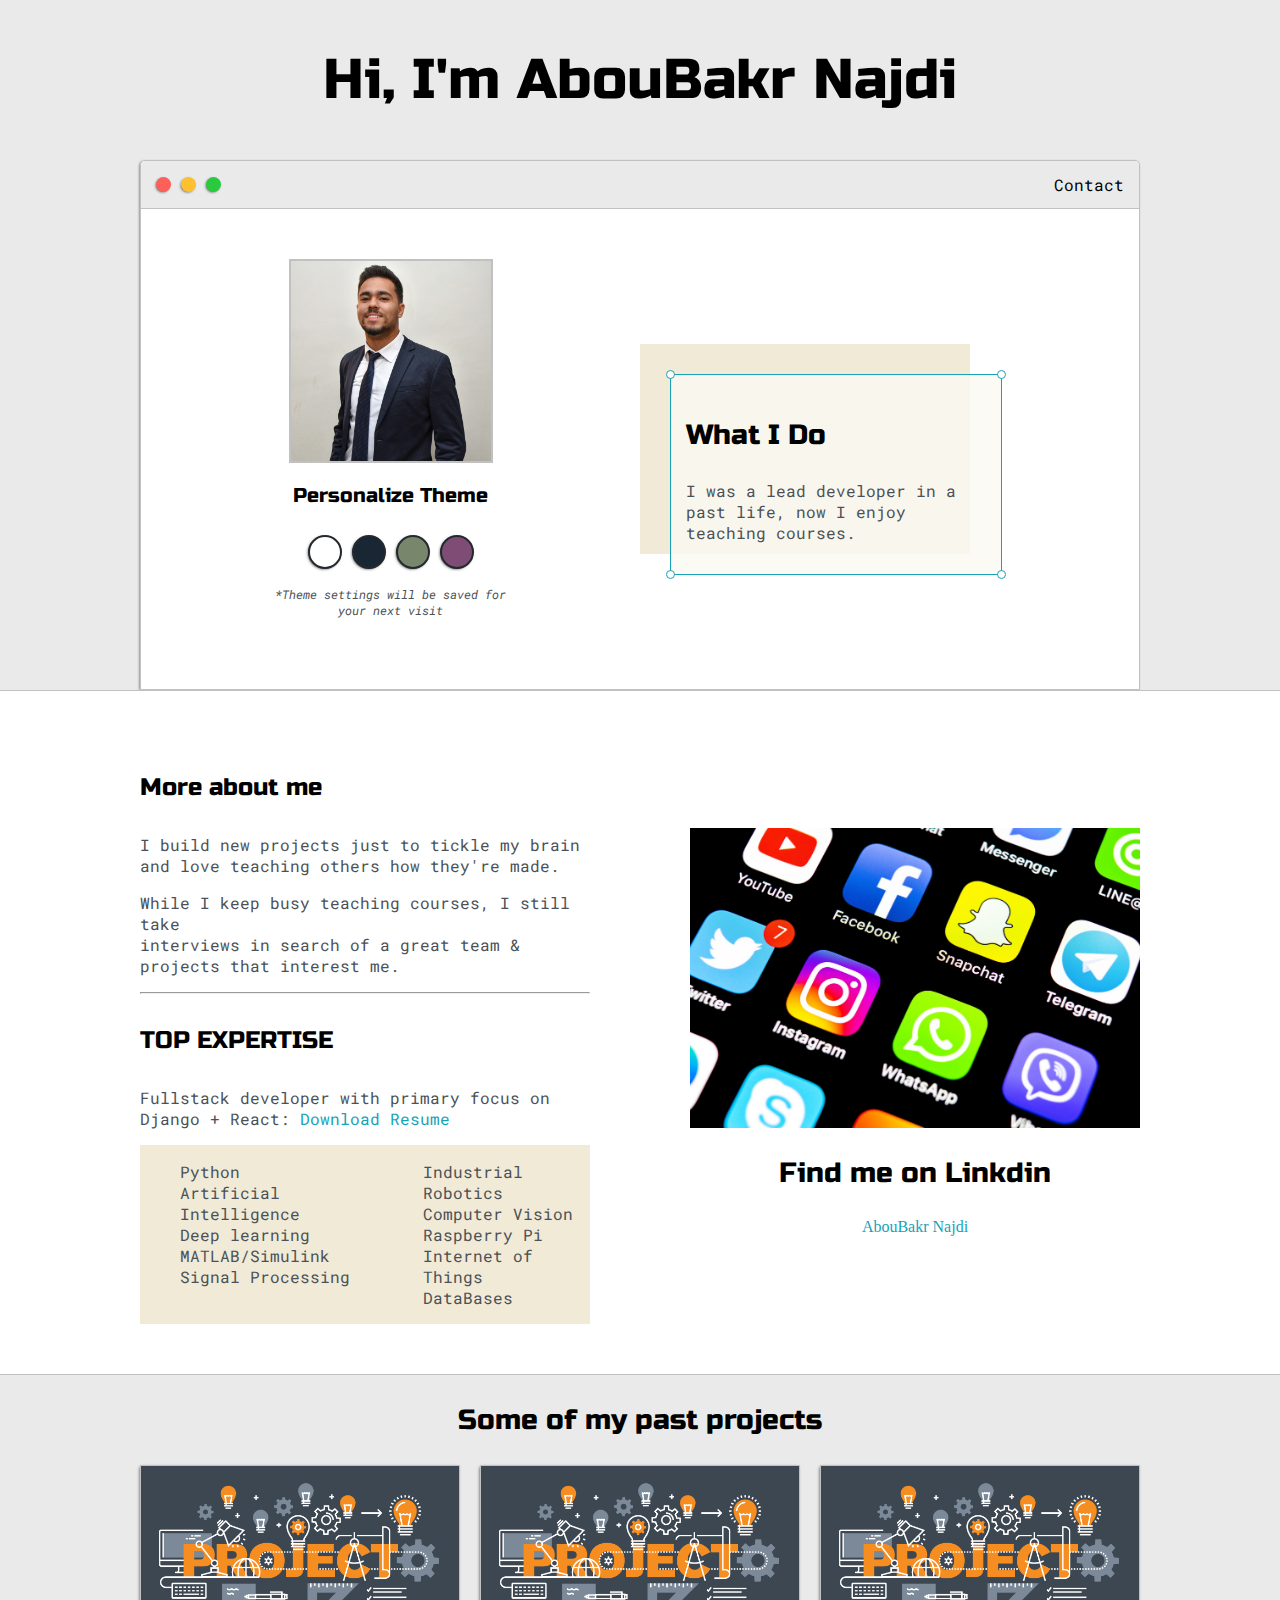
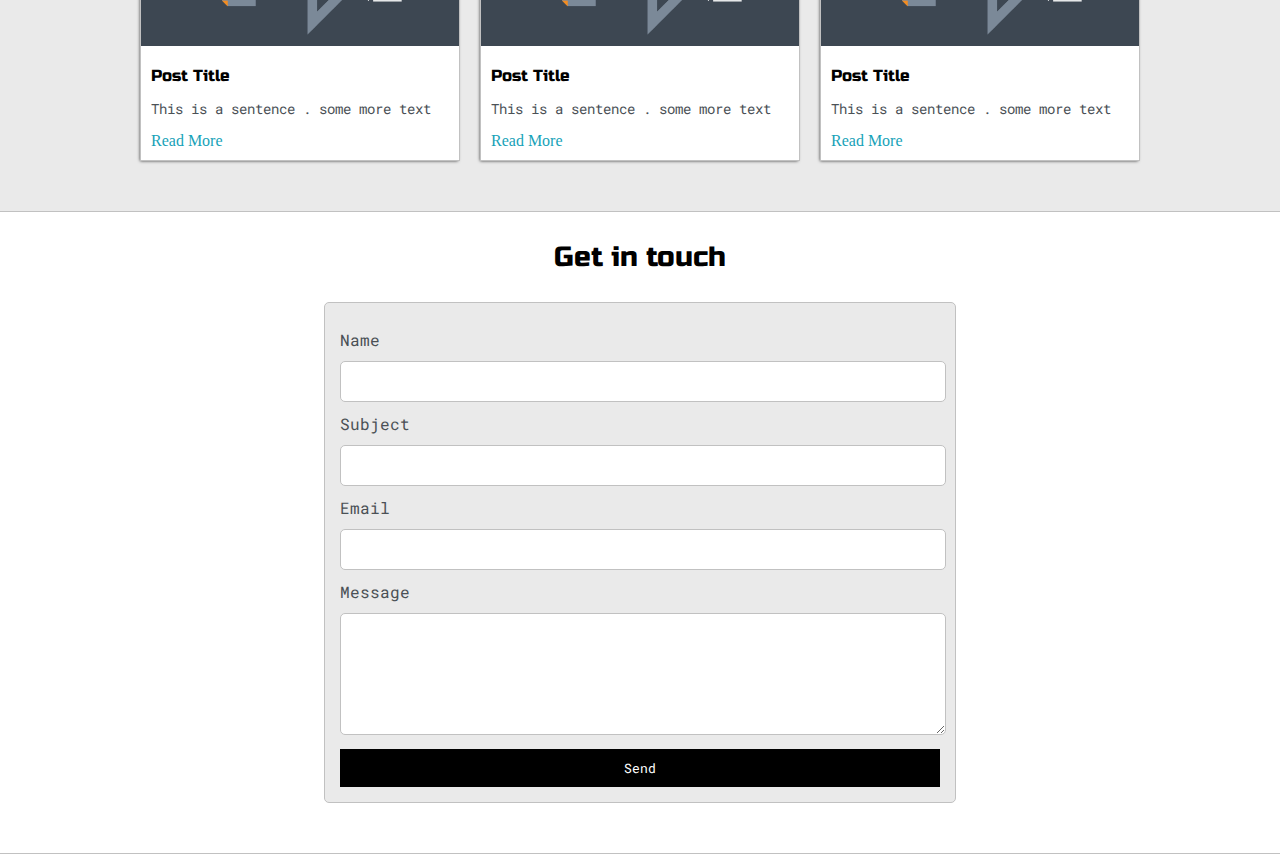
<file: index.html>
<!DOCTYPE html>
<html lang="en">

<head>
    <meta charset="UTF-8">
    <meta http-equiv="X-UA-Compatible" content="IE=edge">
    <meta name="viewport" content="width=device-width, initial-scale=1.0">
    <link rel="stylesheet" href="default.css" type='text/css'>
    <link href="https://fonts.googleapis.com/css2?family=Russo+One&display=swap" rel="stylesheet">
    <link href="https://fonts.googleapis.com/css2?family=Roboto+Mono:wght@500&display=swap" rel="stylesheet">
    <link id="theme-style" rel="stylesheet" type='text/css' href="">

    <title>AbouBakr Najdi</title>
</head>

<body>
    <section class='s1'>
        <div class='main-container'>
            <div class='greeting-wrapper'>
                <h1>Hi, I'm AbouBakr Najdi</h1>
            </div>
            <div class='intro-wrapper'>
                <div class='nav-wrapper'>
                    <div class='dots-wrapper'>
                        <div id="dot-1" class="browser-dot"></div>
                        <div id="dot-2" class="browser-dot"></div>
                        <div id="dot-3" class="browser-dot"></div>
                    </div>
                    <ul id='navigation'>
                        <li><a href="#">Contact</a></li>
                    </ul>
                </div>
                <div class='left-column'>
                    <img id='profile-pic' src="images/MYPHOTO.jpeg">
                    <h5 style="text-align:center; line-height:0;">Personalize Theme</h5>
                    <div id="theme-options-wrapper">
                        <div data-mode="light" id="light-mode" class="theme-dot"></div>
                        <div data-mode="blue" id="blue-mode" class="theme-dot"></div>
                        <div data-mode="green" id="green-mode" class="theme-dot"></div>
                        <div data-mode="purple" id="purple-mode" class="theme-dot"></div>
                    </div>
                    <p id="settings-note">*Theme settings will be saved for <br> your next visit
                    </p>
                </div>
                <div class='right-column'>
                    <div id="preview-shadow">
                        <div id="preview">
                            <div id="corner-tl" class="corner"></div>
                            <div id="corner-tr" class="corner"></div>
                            <h3>What I Do</h3>
                            <p> I was a lead developer in a past life, now I enjoy teaching courses.
                            </p>
                            <div id="corner-br" class="corner"></div>
                            <div id="corner-bl" class="corner"></div>

                        </div>
                    </div>
                </div>
            </div>
        </div>
    </section>

    <section class='s2'>
        <div class='main-container'>
            <div class="about-wrapper">
                <div class="about-me">
                    <h4>More about me</h4>
                    <p>I build new projects just to tickle my brain and love teaching others how they're made.</p>
                    <p>While I keep busy teaching courses, I still take <br> interviews in search of a great team & projects that interest me.</p>

                    <hr>
                    <h4>TOP EXPERTISE</h4>
                    <p>Fullstack developer with primary focus on Django + React: <a target="_blank" href="_MYCVPS_English2_DS.pdf">Download Resume</a></p>
                    <div id="skills">
                        <ul>
                            <li>Python</li>
                            <li>Artificial Intelligence</li>
                            <li>Deep learning</li>
                            <li>MATLAB/Simulink</li>
                            <li>Signal Processing</li>
                        </ul>
                        <ul>
                            <li>Industrial Robotics</li>
                            <li>Computer Vision</li>
                            <li>Raspberry Pi</li>
                            <li>Internet of Things</li>
                            <li>DataBases</li>
                        </ul>
                    </div>
                </div>

                <div class="social-links">
                    <img id="social-img" src="images/socialmedia.jpg">
                    <h3>Find me on Linkdin</h3>
                    <a target="_blank" href="https://www.linkedin.com/in/aboubakrnajdi/">AbouBakr Najdi</a>
                </div>
            </div>
        </div>
    </section>

    <section class='s1'>
        <div class='main-container'>
            <h3 style="text-align:center;">Some of my past projects </h3>
            <div class="post-wrapper">
                <div>
                    <div class="post">
                        <img class="thumbnail" src="images/project.png">
                        <div class="post-preview">
                            <h6 class="post-title">Post Title</h6>
                            <p class="post-intro">This is a sentence . some more text
                            </p>
                            <a href="post.html">Read More</a>
                        </div>
                    </div>
                </div>
                <div>
                    <div class="post">
                        <img class="thumbnail" src="images/project.png">
                        <div class="post-preview">
                            <h6 class="post-title">Post Title</h6>
                            <p class="post-intro">This is a sentence . some more text
                            </p>
                            <a href="#">Read More</a>
                        </div>
                    </div>
                </div>
                <div>
                    <div class="post">
                        <img class="thumbnail" src="images/project.png">
                        <div class="post-preview">
                            <h6 class="post-title">Post Title</h6>
                            <p class="post-intro">This is a sentence . some more text
                            </p>
                            <a href="#">Read More</a>

                        </div>
                    </div>
                </div>
            </div>

        </div>
    </section>

    <section class='s2'>
        <div class='main-container'>
            <h3 style="text-align:center;">Get in touch </h3>
            <form id="contact-form">
                <label>Name</label>
                <input class="input-field" type="text" name="name">

                <label>Subject</label>
                <input class="input-field" type="text" name="subject">

                <label>Email</label>
                <input class="input-field" type="text" name="email">

                <label>Message</label>
                <textarea class="input-field" type="text" name="message"></textarea>



                <input id="submit-btn" type="submit" value="Send">
            </form>
        </div>
    </section>
    <script src="script.js"></script>
</body>

</html>
</file>
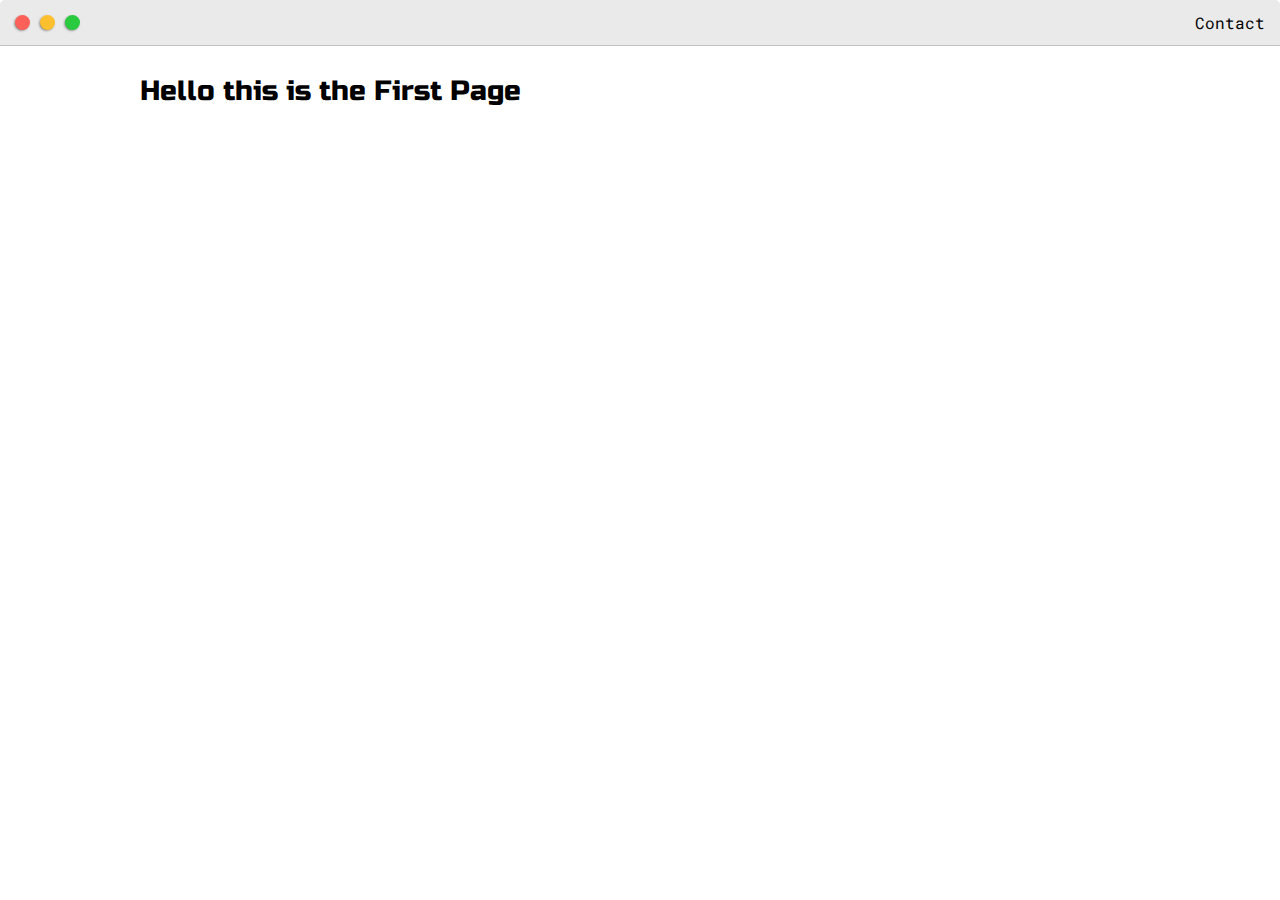
<file: post.html>
<!DOCTYPE html>
<html lang="en">

<head>
    <title>Post Name</title>

    <meta charset="UTF-8">

    <meta name="viewport" content="width=device-width, initial-scale=1, maximum-scale=1, minimum-scale=1" />

    <link href="https://fonts.googleapis.com/css2?family=Russo+One&display=swap" rel="stylesheet">

    <link href="https://fonts.googleapis.com/css2?family=Roboto+Mono:wght@500&display=swap" rel="stylesheet">

    <link rel="stylesheet" type="text/css" href="default.css">

</head>

<body>
    <div class='nav-wrapper'>
        <div class='dots-wrapper'>
            <div id="dot-1" class="browser-dot"></div>
            <div id="dot-2" class="browser-dot"></div>
            <div id="dot-3" class="browser-dot"></div>
        </div>
        <ul id='navigation'>
            <li><a href="#">Contact</a></li>
        </ul>
    </div>
    <div class="main-container">
        <h3>Hello this is the First Page</h3>
    </div>

</body>

</html>
</file>
<file: default.css>
:root {
    --mainColor: #eaeaea;
    --secondaryColor: #fff;
    --borderColor: #c1c1c1;
    --mainText: Black;
    --secondaryText: #4b5156;
    --themeDotBorder: #24292e;
    --previewBg: #fbf9f3cc;
    --previewShadow: #f0ead6;
    --buttonColor: black;
}

html,
body {
    padding: 0;
    margin: 0;
}

body * {
    transition: 0.3s;
}

h1,
h2,
h3,
h4,
h5,
h6,
strong {
    color: var(--mainText);
    font-family: 'Russo One', sans-serif;
    font-weight: 500;
}

p,
li,
span,
label,
input,
textarea {
    color: var(--secondaryText);
    font-family: 'Roboto Mono', monospace;
}

a {
    text-decoration: none;
    color: #17a2b8;
}

ul {
    list-style: none;
}

h1 {
    font-size: 56px;
}

h2 {
    font-size: 36px;
}

h3 {
    font-size: 28px;
}

h4 {
    font-size: 24px;
}

h5 {
    font-size: 20px;
}

h6 {
    font-size: 16px;
}

.s1 {
    background-color: var(--mainColor);
    border-bottom: 1px solid var(--borderColor);
    overflow: auto;
}

.s2 {
    background-color: var(--secondaryColor);
    border-bottom: 1px solid var(--borderColor);
    overflow: auto;
}

.main-container {
    width: 1000px;
    margin: 0 auto;
}

.greeting-wrapper {
    display: grid;
    text-align: center;
    align-content: center;
    min-height: 10em;
}

.intro-wrapper {
    background-color: var(--secondaryColor);
    border: 1px solid var(--borderColor);
    border-radius: 5px 5px 0 0;
    -webkit-box-shadow: -1px 1px 3px -1px rgba(0, 0, 0, 0.75);
    -moz-box-shadow: -1px 1px 3px -1px rgba(0, 0, 0, 0.75);
    box-shadow: -1px 1px 3px -1px rgba(0, 0, 0, 0.75);
    display: grid;
    grid-template-columns: 1fr 1fr;
    grid-template-rows: 3em 30em;
    grid-template-areas: 'nav-wrapper nav-wrapper' 'left-column right-column';
}

.nav-wrapper {
    border-radius: 5px 5px 0 0;
    grid-area: nav-wrapper;
    border-bottom: 1px solid var(--borderColor);
    display: flex;
    justify-content: space-between;
    align-items: center;
    background-color: var(--mainColor)
}

#navigation {
    margin: 0;
    padding: 10px;
}

#navigation a {
    color: var(--mainText);
}

#navigation li {
    display: inline-block;
    margin-right: 5px;
    margin-left: 5px;
}

.dots-wrapper {
    display: flex;
    padding: 10px;
}

.browser-dot {
    background-color: black;
    height: 15px;
    width: 15px;
    border-radius: 50%;
    margin: 5px;
    -webkit-box-shadow: -1px 1px 3px -1px rgba(0, 0, 0, 0.75);
    -moz-box-shadow: -1px 1px 3px -1px rgba(0, 0, 0, 0.75);
    box-shadow: -1px 1px 3px -1px rgba(0, 0, 0, 0.75);
}

#dot-1 {
    background-color: #fc6058;
}

#dot-2 {
    background-color: #FEc02f;
}

#dot-3 {
    background-color: #2aca3e;
}

.left-column {
    grid-area: left-column;
    padding-top: 50px;
    padding-bottom: 50px;
}

#profile-pic {
    display: block;
    margin: 0 auto;
    height: 200px;
    width: 200px;
    object-fit: cover;
    border: 2px solid var(--borderColor);
}

#theme-options-wrapper {
    display: flex;
    justify-content: center;
}

.theme-dot {
    background-color: black;
    height: 30px;
    width: 30px;
    border-radius: 50%;
    margin: 5px;
    border: 2px solid var(--themeDotBorder);
    cursor: pointer;
    -webkit-box-shadow: -1px 1px 3px -1px rgba(0, 0, 0, 0.75);
    -moz-box-shadow: -1px 1px 3px -1px rgba(0, 0, 0, 0.75);
    box-shadow: -1px 1px 3px -1px rgba(0, 0, 0, 0.75);
}

.theme-dot:hover {
    border-width: 5px;
}

#light-mode {
    background-color: #fff;
}

#blue-mode {
    background-color: #192734;
}

#green-mode {
    background-color: #78866b;
}

#purple-mode {
    background-color: #7E4C74;
}

#settings-note {
    font-size: 12px;
    font-style: italic;
    text-align: center;
}

.right-column {
    grid-area: right-column;
    display: grid;
    align-content: center;
    padding-top: 50px;
    padding-bottom: 50px;
}

#preview-shadow {
    background-color: var(--previewShadow);
    width: 300px;
    height: 180px;
    padding-top: 30px;
    padding-left: 30px;
}

#preview {
    width: 300px;
    border: 1.5px solid #17a2b8;
    background-color: var(--previewBg);
    padding: 15px;
    position: relative;
}

.corner {
    width: 7px;
    height: 7px;
    border-radius: 50%;
    border: 1.5px solid #17a2b8;
    background-color: #fff;
    position: absolute;
}

#corner-tl {
    top: -5px;
    left: -5px
}

#corner-tr {
    top: -5px;
    right: -5px
}

#corner-br {
    bottom: -5px;
    right: -5px
}

#corner-bl {
    bottom: -5px;
    left: -5px
}

.about-wrapper {
    display: grid;
    grid-template-columns: repeat(auto-fit, minmax(320px, 1fr));
    padding-bottom: 50px;
    padding-top: 50px;
    gap: 100px;
}

#skills {
    display: flex;
    justify-content: space-evenly;
    background-color: var(--previewShadow);
}

.social-links {
    display: grid;
    align-content: center;
    text-align: center;
}

#social-img {
    width: 100%;
}

.post-wrapper {
    display: grid;
    grid-template-columns: repeat(auto-fit, 320px);
    gap: 20px;
    padding-bottom: 50px;
}

.post {
    border: 1px solid var(--borderColor);
    -webkit-box-shadow: -1px 1px 3px -1px rgba(0, 0, 0, 0.75);
    -moz-box-shadow: -1px 1px 3px -1px rgba(0, 0, 0, 0.75);
    box-shadow: -1px 1px 3px -1px rgba(0, 0, 0, 0.75);
}

.thumbnail {
    display: block;
    width: 100%;
    height: 180px;
    object-fit: cover;
}

.post-preview {
    background-color: #fff;
    padding-top: 20px;
    padding-left: 10px;
    padding-bottom: 10px;
}

.post-title {
    color: black;
    margin: 0;
}

.post-intro {
    color: #4b5156;
    font-size: 14px;
}

#contact-form {
    display: block;
    max-width: 600px;
    margin: 0 auto;
    border: 1px solid var(--borderColor);
    padding: 15px;
    border-radius: 5px;
    background-color: var(--mainColor);
    margin-bottom: 50px;
}

#contact-form label {
    line-height: 2.7em;
}

#contact-form textarea {
    min-height: 100px;
    font-size: 14px;
}

.input-field {
    width: 100%;
    padding-top: 10px;
    padding-bottom: 10px;
    background-color: var(--secondaryColor);
    border-radius: 5px;
    border: 1px solid var(--borderColor);
    font-size: 14px;
}

#submit-btn {
    margin-top: 10px;
    width: 100%;
    padding-top: 10px;
    padding-bottom: 10px;
    color: #fff;
    background-color: var(--buttonColor);
    border: none;
}

@media screen and (max-width: 1200px) {
    .main-container {
        width: 95%;
    }
}

@media screen and (max-width: 800px) {
    .intro-wrapper {
        grid-template-columns: 1fr;
        grid-template-areas: 'nav-wrapper' 'left-column' 'right-column';
    }
    .right-column {
        justify-content: center;
    }
}
</file>
